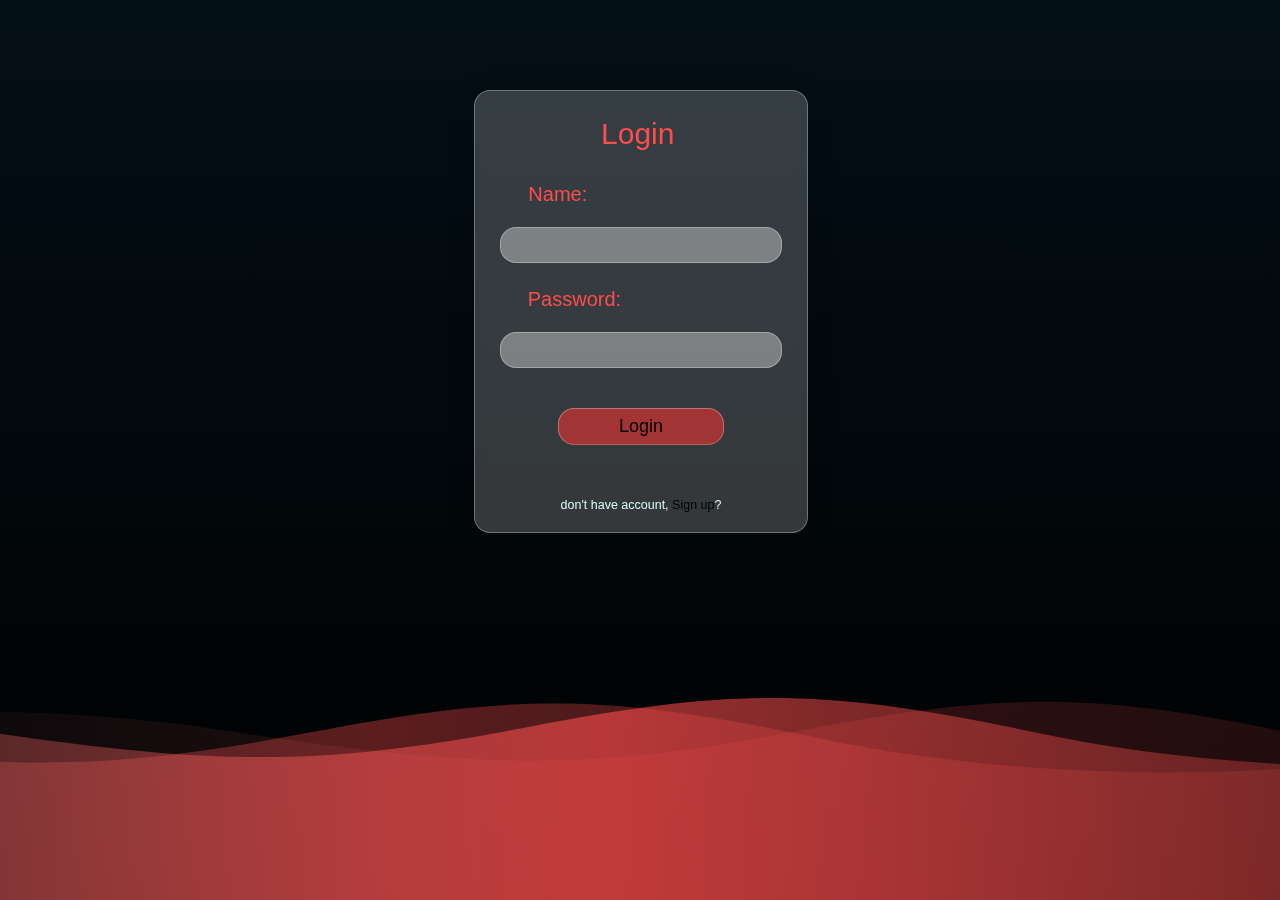
<file: index.html>
<!DOCTYPE html>
<html lang="en">
  <head>
    <meta charset="UTF-8" />
    <meta name="viewport" content="width=device-width, initial-scale=1.0" />
    <link rel="stylesheet" href="style.css" />
    <title>Document</title>
  </head>
  <body class="body">
    <div class="card">
      <div class="card_header">Login</div>
      <div class="card_body">
        <label for="LoginName"> Name: </label>
        <br />
        <input type="text" id="LoginName" name="LoginName" required />
        <br />
        <label for="LoginPassword" id="name_left"> Password: </label>
        <br />
        <input
          type="password"
          id="LoginPassword"
          name="LoginPassword"
          required
        />
        <br />
        <button onclick="login();">Login</button>
      </div>
      <div class="card_footer">
        don't have account, <span><a href="signup.html">Sign up</a></span
        >?
      </div>
    </div>
    <svg
      version="1.1"
      xmlns="http://www.w3.org/2000/svg"
      xmlns:xlink="http://www.w3.org/1999/xlink"
      x="0px"
      y="0px"
      width="100%"
      height="100%"
      viewBox="0 0 1600 900"
      preserveAspectRatio="xMidYMax slice"
    >
      <defs>
        <linearGradient id="bg">
          <stop
            offset="0%"
            style="stop-color: rgba(249, 130, 130, 0.06)"
          ></stop>
          <stop offset="50%" style="stop-color: rgba(255, 76, 76, 0.6)"></stop>
          <stop offset="100%" style="stop-color: rgba(209, 72, 72, 0.2)"></stop>
        </linearGradient>
        <path
          id="wave"
          fill="url(#bg)"
          d="M-363.852,502.589c0,0,236.988-41.997,505.475,0
      s371.981,38.998,575.971,0s293.985-39.278,505.474,5.859s493.475,48.368,716.963-4.995v560.106H-363.852V502.589z"
        />
      </defs>
      <g>
        <use xlink:href="#wave" opacity=".3">
          <animateTransform
            attributeName="transform"
            attributeType="XML"
            type="translate"
            dur="10s"
            calcMode="spline"
            values="270 230; -334 180; 270 230"
            keyTimes="0; .5; 1"
            keySplines="0.42, 0, 0.58, 1.0;0.42, 0, 0.58, 1.0"
            repeatCount="indefinite"
          />
        </use>
        <use xlink:href="#wave" opacity=".6">
          <animateTransform
            attributeName="transform"
            attributeType="XML"
            type="translate"
            dur="8s"
            calcMode="spline"
            values="-270 230;243 220;-270 230"
            keyTimes="0; .6; 1"
            keySplines="0.42, 0, 0.58, 1.0;0.42, 0, 0.58, 1.0"
            repeatCount="indefinite"
          />
        </use>
        <use xlink:href="#wave" opacty=".9">
          <animateTransform
            attributeName="transform"
            attributeType="XML"
            type="translate"
            dur="6s"
            calcMode="spline"
            values="0 230;-140 200;0 230"
            keyTimes="0; .4; 1"
            keySplines="0.42, 0, 0.58, 1.0;0.42, 0, 0.58, 1.0"
            repeatCount="indefinite"
          />
        </use>
      </g>
    </svg>
    <script src="script.js"></script>
  </body>
</html>
</file>
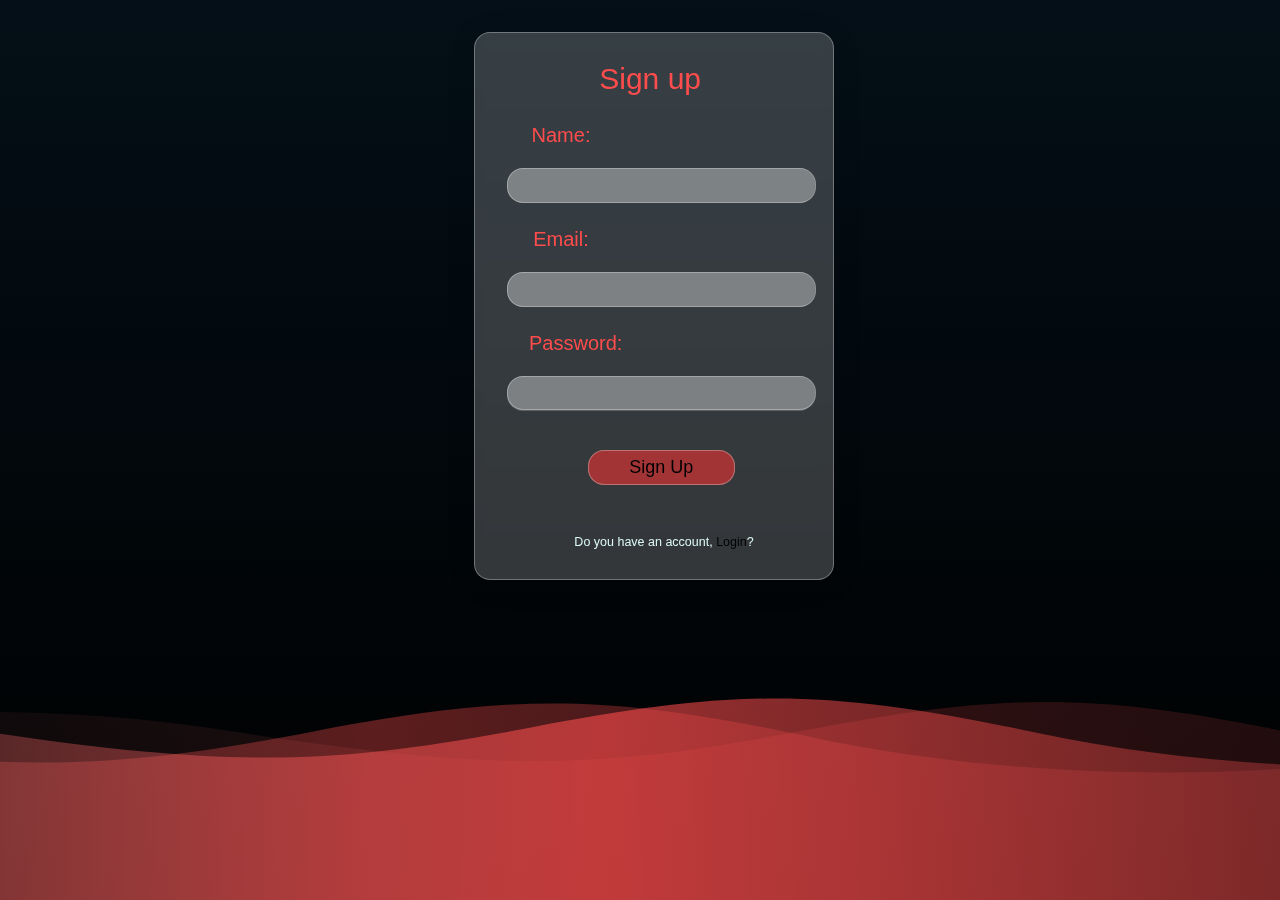
<file: signup.html>
<!DOCTYPE html>
<html lang="en">
  <head>
    <meta charset="UTF-8" />
    <meta name="viewport" content="width=device-width, initial-scale=1.0" />
    <link rel="stylesheet" href="style.css" />
    <title>Document</title>
  </head>
  <body class="body">
    <div class="signup">
      <div class="card_header">Sign up</div>
      <div class="card_body">
        <label for="name"> Name: </label>
        <br />
        <input type="text" id="SignUpName" name="name" required />
        <br />
        <label for="email"> Email: </label>
        <br />
        <input type="email" id="SignUpEmail" name="email" required />
        <br />
        <label for="Password" id="name_left"> Password: </label>
        <br />
        <input type="password" id="SignUpPassword" name="Password" required />
        <br />
        <button onclick="signUp();">Sign Up</button>
      </div>
      <div class="card_footer">
        Do you have an account, <span><a href="index.html">Login</a></span
        >?
      </div>
    </div>
    <svg
      version="1.1"
      xmlns="http://www.w3.org/2000/svg"
      xmlns:xlink="http://www.w3.org/1999/xlink"
      x="0px"
      y="0px"
      width="100%"
      height="100%"
      viewBox="0 0 1600 900"
      preserveAspectRatio="xMidYMax slice"
    >
      <defs>
        <linearGradient id="bg">
          <stop
            offset="0%"
            style="stop-color: rgba(249, 130, 130, 0.06)"
          ></stop>
          <stop offset="50%" style="stop-color: rgba(255, 76, 76, 0.6)"></stop>
          <stop offset="100%" style="stop-color: rgba(209, 72, 72, 0.2)"></stop>
        </linearGradient>
        <path
          id="wave"
          fill="url(#bg)"
          d="M-363.852,502.589c0,0,236.988-41.997,505.475,0
      s371.981,38.998,575.971,0s293.985-39.278,505.474,5.859s493.475,48.368,716.963-4.995v560.106H-363.852V502.589z"
        />
      </defs>
      <g>
        <use xlink:href="#wave" opacity=".3">
          <animateTransform
            attributeName="transform"
            attributeType="XML"
            type="translate"
            dur="10s"
            calcMode="spline"
            values="270 230; -334 180; 270 230"
            keyTimes="0; .5; 1"
            keySplines="0.42, 0, 0.58, 1.0;0.42, 0, 0.58, 1.0"
            repeatCount="indefinite"
          />
        </use>
        <use xlink:href="#wave" opacity=".6">
          <animateTransform
            attributeName="transform"
            attributeType="XML"
            type="translate"
            dur="8s"
            calcMode="spline"
            values="-270 230;243 220;-270 230"
            keyTimes="0; .6; 1"
            keySplines="0.42, 0, 0.58, 1.0;0.42, 0, 0.58, 1.0"
            repeatCount="indefinite"
          />
        </use>
        <use xlink:href="#wave" opacty=".9">
          <animateTransform
            attributeName="transform"
            attributeType="XML"
            type="translate"
            dur="6s"
            calcMode="spline"
            values="0 230;-140 200;0 230"
            keyTimes="0; .4; 1"
            keySplines="0.42, 0, 0.58, 1.0;0.42, 0, 0.58, 1.0"
            repeatCount="indefinite"
          />
        </use>
      </g>
    </svg>
    <script src="script.js"></script>
  </body>
</html>
</file>
<file: style.css>
* {
  padding: 0;
  margin: 0;
  font-family: "Lucida Sans", "Lucida Sans Regular", "Lucida Grande",
    "Lucida Sans Unicode", Geneva, Verdana, sans-serif;
}

svg {
  position: absolute;
  top: 0;
  left: 0;
  width: 100%;
  height: 100%;
  box-sizing: border-box;
  display: block;
  background-color: #0e4166;
  background-image: linear-gradient(to bottom, rgba(2, 7, 10, 0.86), #000000);
}
.body {
  text-align: center;
}
.card {
  margin: 7% 37%;
  align-content: center;
  width: 26%;
  /* height: 70%; */
  height: auto;
  text-align: center;
  position: absolute;
  align-items: center;
  z-index: 1;
  color: rgb(219, 247, 247);
  font-size: 25px;
  background: rgba(255, 255, 255, 0.2);
  border-radius: 16px;
  box-shadow: 0 4px 30px rgba(0, 0, 0, 0.1);
  backdrop-filter: blur(5px);
  -webkit-backdrop-filter: blur(5px);
  border: 1px solid rgba(255, 255, 255, 0.3);
}
.card_header {
  padding-top: 8%;
  padding-bottom: 8%;
  text-align: left;
  padding-left: 38%;
  font-size: larger;
  color: rgb(255, 76, 76);
  font-weight: 500;
}
.card_body {
  position: center;
}
.card_body label {
  color: rgb(255, 76, 76);
  padding-right: 50%;
  font-size: 80%;
  font-weight: 500;
}
#name_left {
  padding-left: 10%;
}
.card_body input {
  font-weight: 500;
  font-size: large;
  margin: 20px;
  padding: 2%;
  width: 80%;
  background: rgba(255, 255, 255, 0.2);
  backdrop-filter: blur(5px);
  -webkit-backdrop-filter: blur(5px);
  border: 1px solid rgba(255, 255, 255, 0.3);
  border-radius: 16px;
}
.card_body button {
  font-weight: 500;
  font-size: large;
  margin: 20px;
  padding: 2%;
  width: 50%;
  background: rgba(249, 1, 1, 0.451);
  backdrop-filter: blur(5px);
  -webkit-backdrop-filter: blur(5px);
  border: 1px solid rgba(255, 255, 255, 0.3);
  border-radius: 16px;
  cursor: pointer;
}
.card_footer {
  padding-top: 10%;
  font-size: 50%;
  padding-bottom: 6%;
}

a {
  color: black;
  text-decoration: none;
}
.signup {
  width: 23%;
  height: auto;
  padding-left: 1%;
  padding-right: 4%;
  padding-bottom: 1%;
  padding-top: 5px;
  margin: 2.5% 37%;
  align-content: center;
  position: absolute;
  z-index: 1;
  color: rgb(219, 247, 247);
  font-size: 25px;
  background: rgba(255, 255, 255, 0.2);
  border-radius: 16px;
  box-shadow: 0 4px 30px rgba(0, 0, 0, 0.1);
  backdrop-filter: blur(5px);
  -webkit-backdrop-filter: blur(5px);
  border: 1px solid rgba(255, 255, 255, 0.3);
}
.signup input {
  width: 100%;
}
.signup button {
  margin-left: 25%;
}
.signup .card_footer {
  margin-left: 20%;
}
</file>
